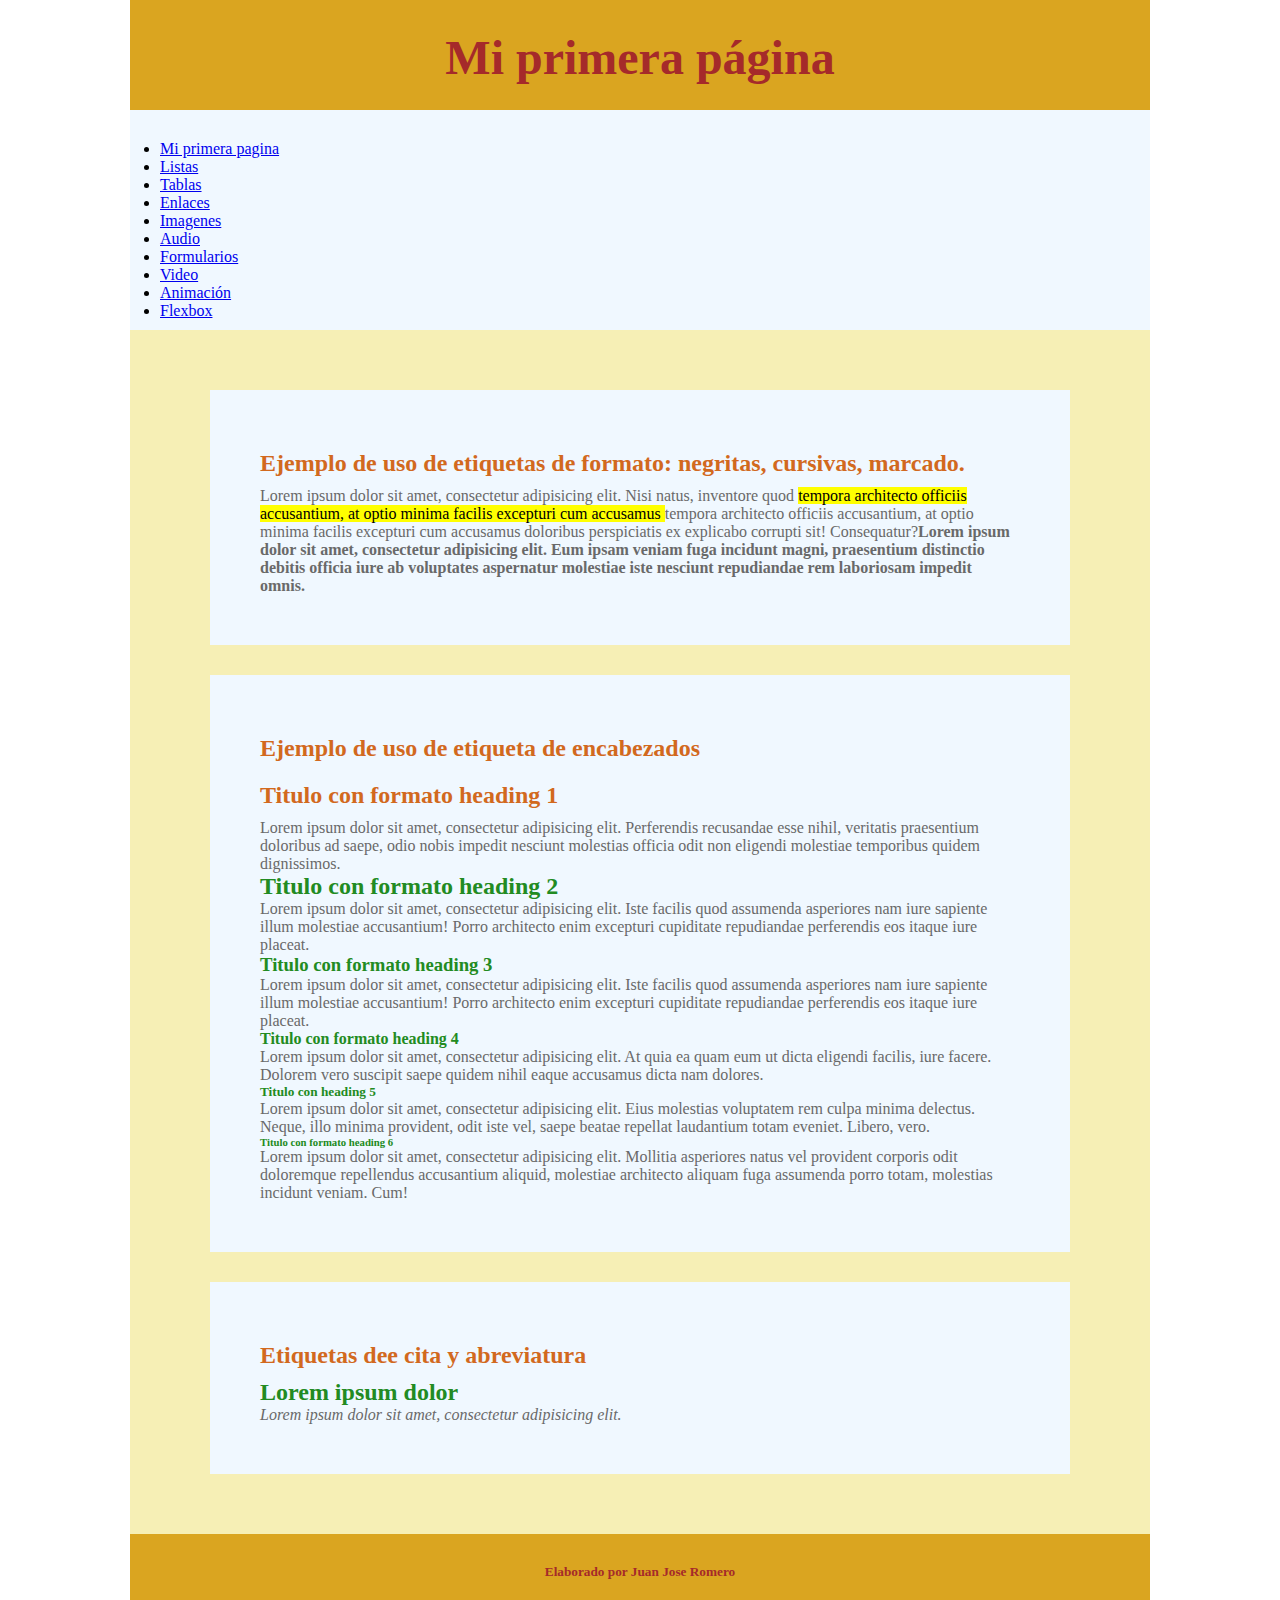
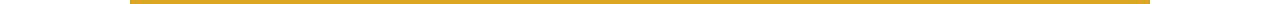
<file: index.html>
<!doctype html>
<html>
<head>
<meta charset="UTF-8">
<title>Mi primera pagina web</title>
	<style type="text/css">
		
		*{
			margin: 0;
			padding: 0;
		}
		header,main,nav,footer{
			margin: 0px auto;
			width: 960px;
			padding: 30px;
		}
		header{
			
			height: 50px;
			background-color: goldenrod;
			
			text-align: center;
		}
		nav{
			height: 160px;
			background-color: aliceblue;
			
		}
		main{
			height: auto;
			background-color: #F6EFB5;
		}
		section{
			
			width: 760px;
			background-color: aliceblue;
			margin: 30px auto;
			color: dimgrey;
			padding: 50px;
		}
		section h1{
			color: chocolate;
			padding: 10px 0px;
		}
		footer{
			height: 10px;
			background-color: goldenrod;
			
		}
		footer h5{
			color: brown;
			text-align: center;
		} 
		h1,h2,h3,h4,h5,h6{
			color: forestgreen;}
		h1{
			font-size: 24px;
			color: brown;
			
		}
	
	</style>
</head>

<body>
	<header>
		<h1 style="font-size: 48px">Mi primera página</h1>
		
	
	</header>
	<nav>
		<ul>
	  <li><a href="html/miprimerapagina.html">Mi primera pagina</a></li>
	  <li><a href="html/listas.html">Listas</a></li>
	  <li><a href="html/tablas.html">Tablas</a></li>
	  <li><a href="html/enlaces.html">Enlaces</a></li>
	  <li><a href="html/imagenes.html">Imagenes</a></li>
	  <li><a href="html/audio.html">Audio</a></li>
	  <li><a href="html/formularios.html">Formularios</a></li>
	  <li><a href="html/video.html">Video</a></li>
	  <li><a href="html/animacion.html">Animación</a></li>
	  <li><a href="html/flexbox.html">Flexbox</a></li>

	
		
  </ul>
	
	</nav>
	<main>
<section>
  <h1>Ejemplo de uso de etiquetas de formato: negritas, cursivas, marcado.</h1>
	<p>Lorem ipsum dolor sit amet, consectetur adipisicing elit. Nisi natus, inventore quod <mark>tempora architecto officiis accusantium, at optio minima facilis excepturi cum accusamus </mark>tempora architecto officiis accusantium, at optio minima facilis excepturi cum accusamus doloribus perspiciatis ex explicabo corrupti sit! Consequatur?<b>Lorem ipsum dolor sit amet, consectetur adipisicing elit. Eum ipsam veniam fuga incidunt magni, praesentium distinctio debitis officia iure ab voluptates aspernatur molestiae iste nesciunt repudiandae rem laboriosam impedit omnis.</b></p>
		</section>
		<section> 
		<h1>Ejemplo de uso de etiqueta de encabezados</h1>
		  <h1>Titulo con formato heading 1</h1><p>Lorem ipsum dolor sit amet, consectetur adipisicing elit. Perferendis recusandae esse nihil, veritatis praesentium doloribus ad saepe, odio nobis impedit nesciunt molestias officia odit non eligendi molestiae temporibus quidem dignissimos.</p>
		<h2>Titulo con formato heading 2</h2>
		<p>Lorem ipsum dolor sit amet, consectetur adipisicing elit. Iste facilis quod assumenda asperiores nam iure sapiente illum molestiae accusantium! Porro architecto enim excepturi cupiditate repudiandae perferendis eos itaque iure placeat.</p>
		<h3>Titulo con formato heading 3</h3>
		<p>Lorem ipsum dolor sit amet, consectetur adipisicing elit. Iste facilis quod assumenda asperiores nam iure sapiente illum molestiae accusantium! Porro architecto enim excepturi cupiditate repudiandae perferendis eos itaque iure placeat.</p>
		<h4> Titulo con formato heading 4</h4>
		<p>Lorem ipsum dolor sit amet, consectetur adipisicing elit. At quia ea quam eum ut dicta eligendi facilis, iure facere. Dolorem vero suscipit saepe quidem nihil eaque accusamus dicta nam dolores.</p>
		<h5>Titulo con heading 5</h5>
			<p>Lorem ipsum dolor sit amet, consectetur adipisicing elit. Eius molestias voluptatem rem culpa minima delectus. Neque, illo minima provident, odit iste vel, saepe beatae repellat laudantium totam eveniet. Libero, vero.</p>
			<h6>Titulo con formato heading 6</h6>
			<p>Lorem ipsum dolor sit amet, consectetur adipisicing elit. Mollitia asperiores natus vel provident corporis odit doloremque repellendus accusantium aliquid, molestiae architecto aliquam fuga assumenda porro totam, molestias incidunt veniam. Cum!</p>
		</section>
		<section> 
		<h1>Etiquetas dee cita y abreviatura</h1>
		<h2>Lorem ipsum dolor</h2>
		<p><i>Lorem ipsum dolor sit amet, consectetur adipisicing elit.</i></p></section>
	</main>
	<footer> <h5>Elaborado por Juan Jose Romero</h5></footer>
</body>
</html>
</file>
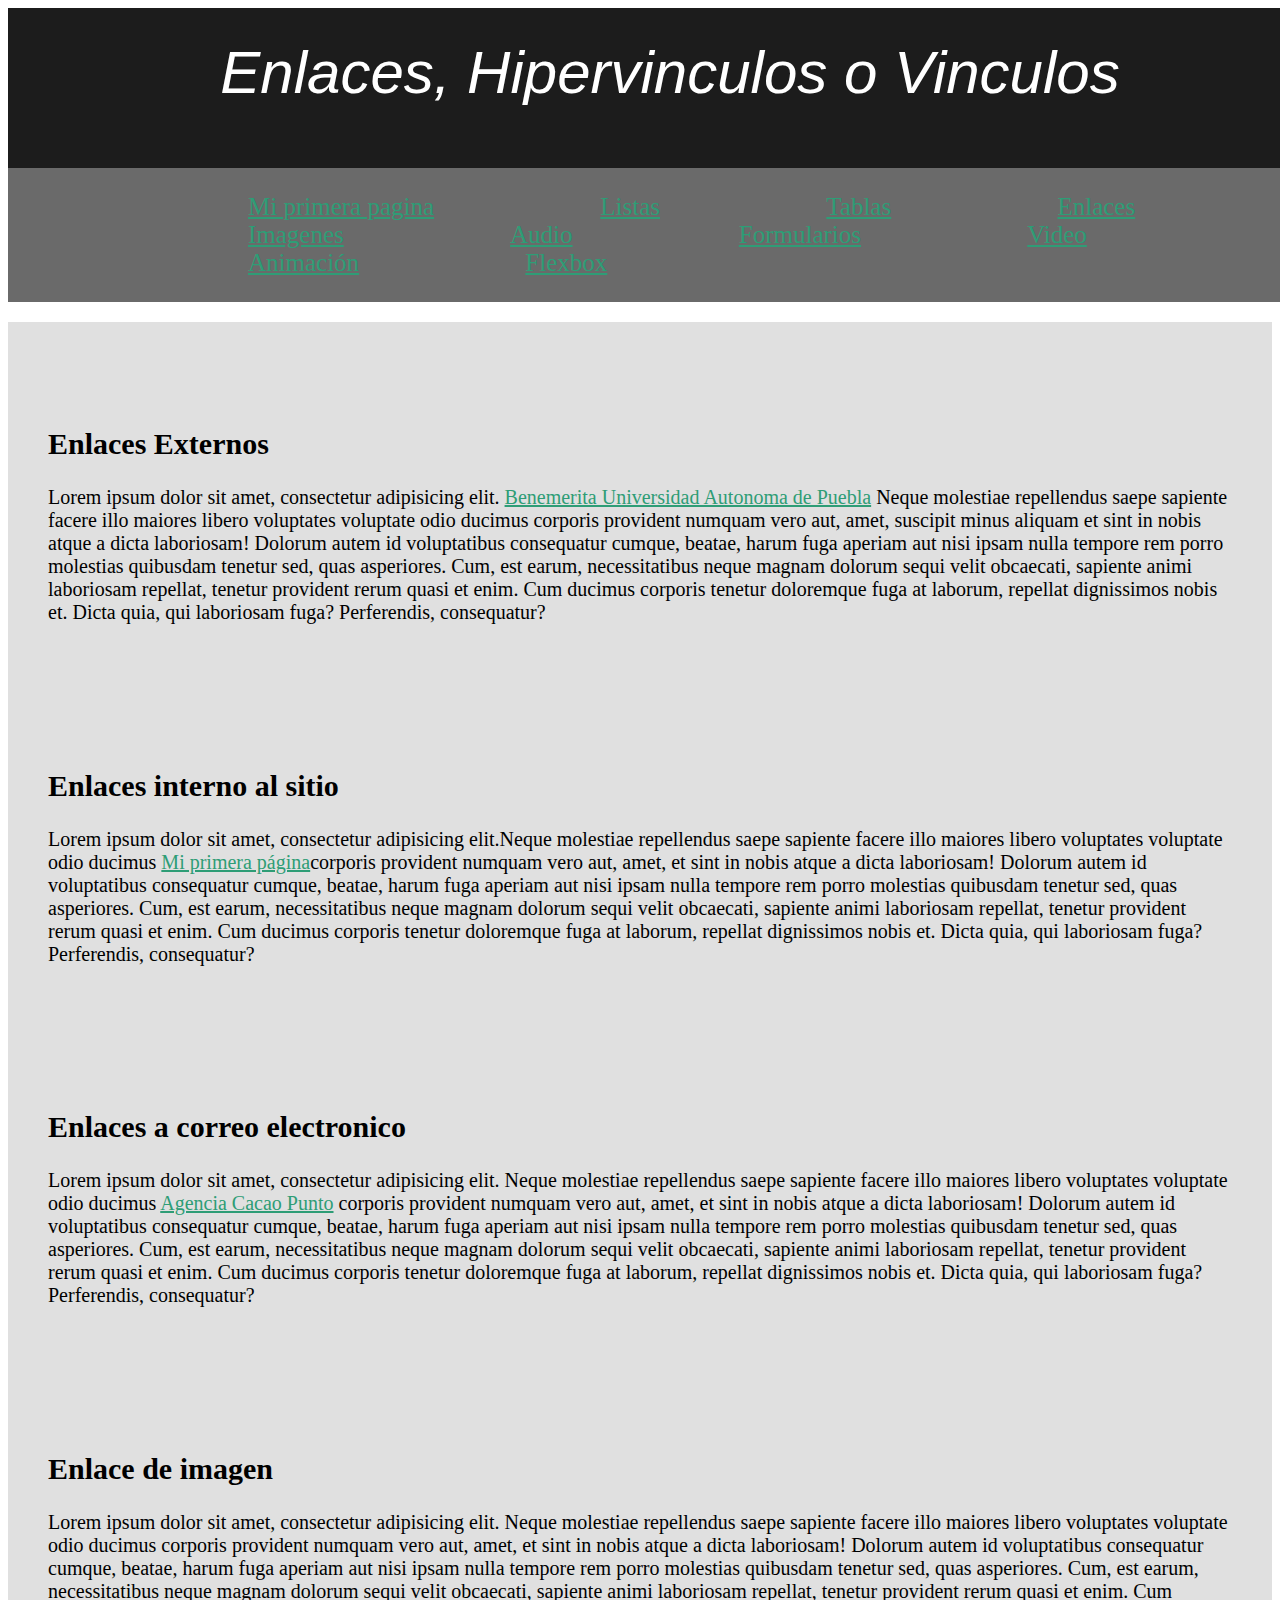
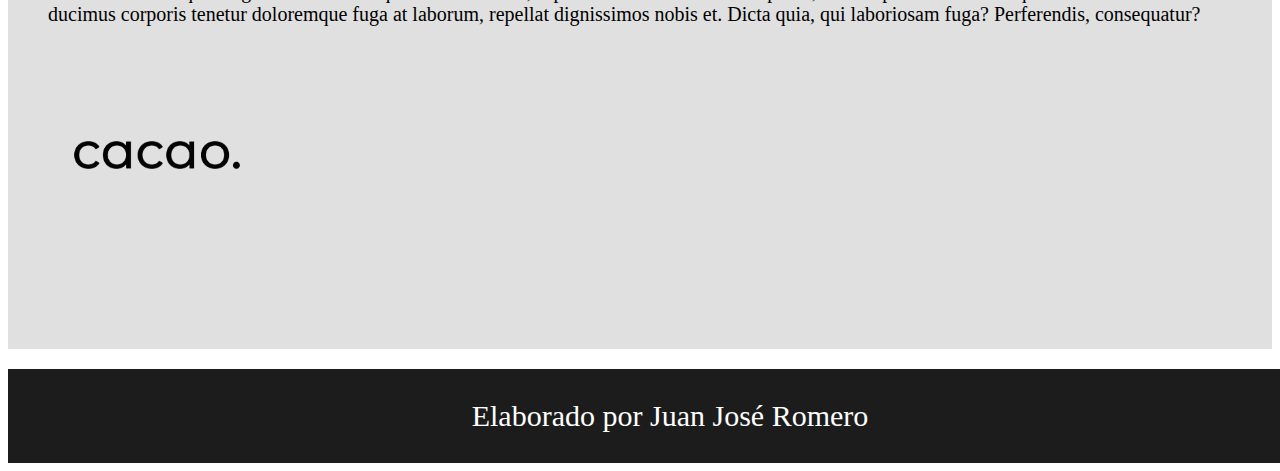
<file: html/enlaces.html>
<!doctype html>
<html>
<head>
<meta charset="UTF-8">
<title>Documento sin título</title>
<link href="../css/style_one.css" rel="stylesheet" type="text/css">
</head>

<body>
<header id="cabecera">Enlaces, Hipervinculos o Vinculos</header>
<nav >
   <ul>
	  <li><a href="html/miprimerapagina.html">Mi primera pagina</a></li>
	  <li><a href="html/listas.html">Listas</a></li>
	  <li><a href="html/tablas.html">Tablas</a></li>
	  <li><a href="html/enlaces.html">Enlaces</a></li>
	  <li><a href="html/imagenes.html">Imagenes</a></li>
	  <li><a href="html/audio.html">Audio</a></li>
	  <li><a href="html/formularios.html">Formularios</a></li>
	  <li><a href="html/video.html">Video</a></li>
	  <li><a href="html/animacion.html">Animación</a></li>
	  <li><a href="html/flexbox.html">Flexbox</a></li>

	
		
  </ul>
</nav>
<main id="main">
  <section>
	  	<h2> Enlaces Externos</h2>
	  <p>Lorem ipsum dolor sit amet, consectetur adipisicing elit. <a href="http://www.buap.mx" target="_blank">Benemerita Universidad Autonoma de Puebla</a> Neque molestiae repellendus saepe sapiente facere illo maiores libero voluptates voluptate odio ducimus corporis provident numquam vero aut, amet, suscipit minus aliquam et sint in nobis atque a dicta laboriosam! Dolorum autem id voluptatibus consequatur cumque, beatae, harum fuga aperiam aut nisi ipsam nulla tempore rem porro molestias quibusdam tenetur sed, quas asperiores. Cum, est earum, necessitatibus neque magnam dolorum sequi velit obcaecati, sapiente animi laboriosam repellat, tenetur provident rerum quasi et enim. Cum ducimus corporis tenetur doloremque fuga at laborum, repellat dignissimos nobis et. Dicta quia, qui laboriosam fuga? Perferendis, consequatur?</p></section>
  <section>
    <h2> Enlaces interno al sitio</h2>
    <p>Lorem ipsum dolor sit amet, consectetur adipisicing elit.Neque molestiae repellendus saepe sapiente facere illo maiores libero voluptates voluptate odio ducimus <a href="mi_primera_pagina.html" target="_blank"> Mi primera página</a>corporis provident numquam vero aut, amet,  et sint in nobis atque a dicta laboriosam! Dolorum autem id voluptatibus consequatur cumque, beatae, harum fuga aperiam aut nisi ipsam nulla tempore rem porro molestias quibusdam tenetur sed, quas asperiores. Cum, est earum, necessitatibus neque magnam dolorum sequi velit obcaecati, sapiente animi laboriosam repellat, tenetur provident rerum quasi et enim. Cum ducimus corporis tenetur doloremque fuga at laborum, repellat dignissimos nobis et. Dicta quia, qui laboriosam fuga? Perferendis, consequatur?</p>
  </section>
  <section>
    <h2> Enlaces a correo electronico</h2>
    <p>Lorem ipsum dolor sit amet, consectetur adipisicing elit. Neque molestiae repellendus saepe sapiente facere illo maiores libero voluptates voluptate odio ducimus <a href="mailto:cacaopuntomx@gmail.com" title="cacaopuntomx@gmail.com">Agencia Cacao Punto</a> corporis provident numquam vero aut, amet,  et sint in nobis atque a dicta laboriosam! Dolorum autem id voluptatibus consequatur cumque, beatae, harum fuga aperiam aut nisi ipsam nulla tempore rem porro molestias quibusdam tenetur sed, quas asperiores. Cum, est earum, necessitatibus neque magnam dolorum sequi velit obcaecati, sapiente animi laboriosam repellat, tenetur provident rerum quasi et enim. Cum ducimus corporis tenetur doloremque fuga at laborum, repellat dignissimos nobis et. Dicta quia, qui laboriosam fuga? Perferendis, consequatur?</p>
  </section>
  <section>
    <h2> Enlace de imagen</h2>
    <p>Lorem ipsum dolor sit amet, consectetur adipisicing elit. <a></a>Neque molestiae repellendus saepe sapiente facere illo maiores libero voluptates voluptate odio ducimus <a href="../Nuevositio/html/mi_primera_pagina.html"></a>corporis provident numquam vero aut, amet,  et sint in nobis atque a dicta laboriosam! Dolorum autem id voluptatibus consequatur cumque, beatae, harum fuga aperiam aut nisi ipsam nulla tempore rem porro molestias quibusdam tenetur sed, quas asperiores. Cum, est earum, necessitatibus neque magnam dolorum sequi velit obcaecati, sapiente animi laboriosam repellat, tenetur provident rerum quasi et enim. Cum ducimus corporis tenetur doloremque fuga at laborum, repellat dignissimos nobis et. Dicta quia, qui laboriosam fuga? Perferendis, consequatur?</p>
    <a href="http://www.buap.mx" target="_blank"><img src= "../images/Cacao_Mesa de trabajo 1.png" style="width: 15%; padding: 20px"></a>
  </section>
</main>
<footer id="footer">Elaborado por Juan José Romero</footer>
</body>
</html>
</file>
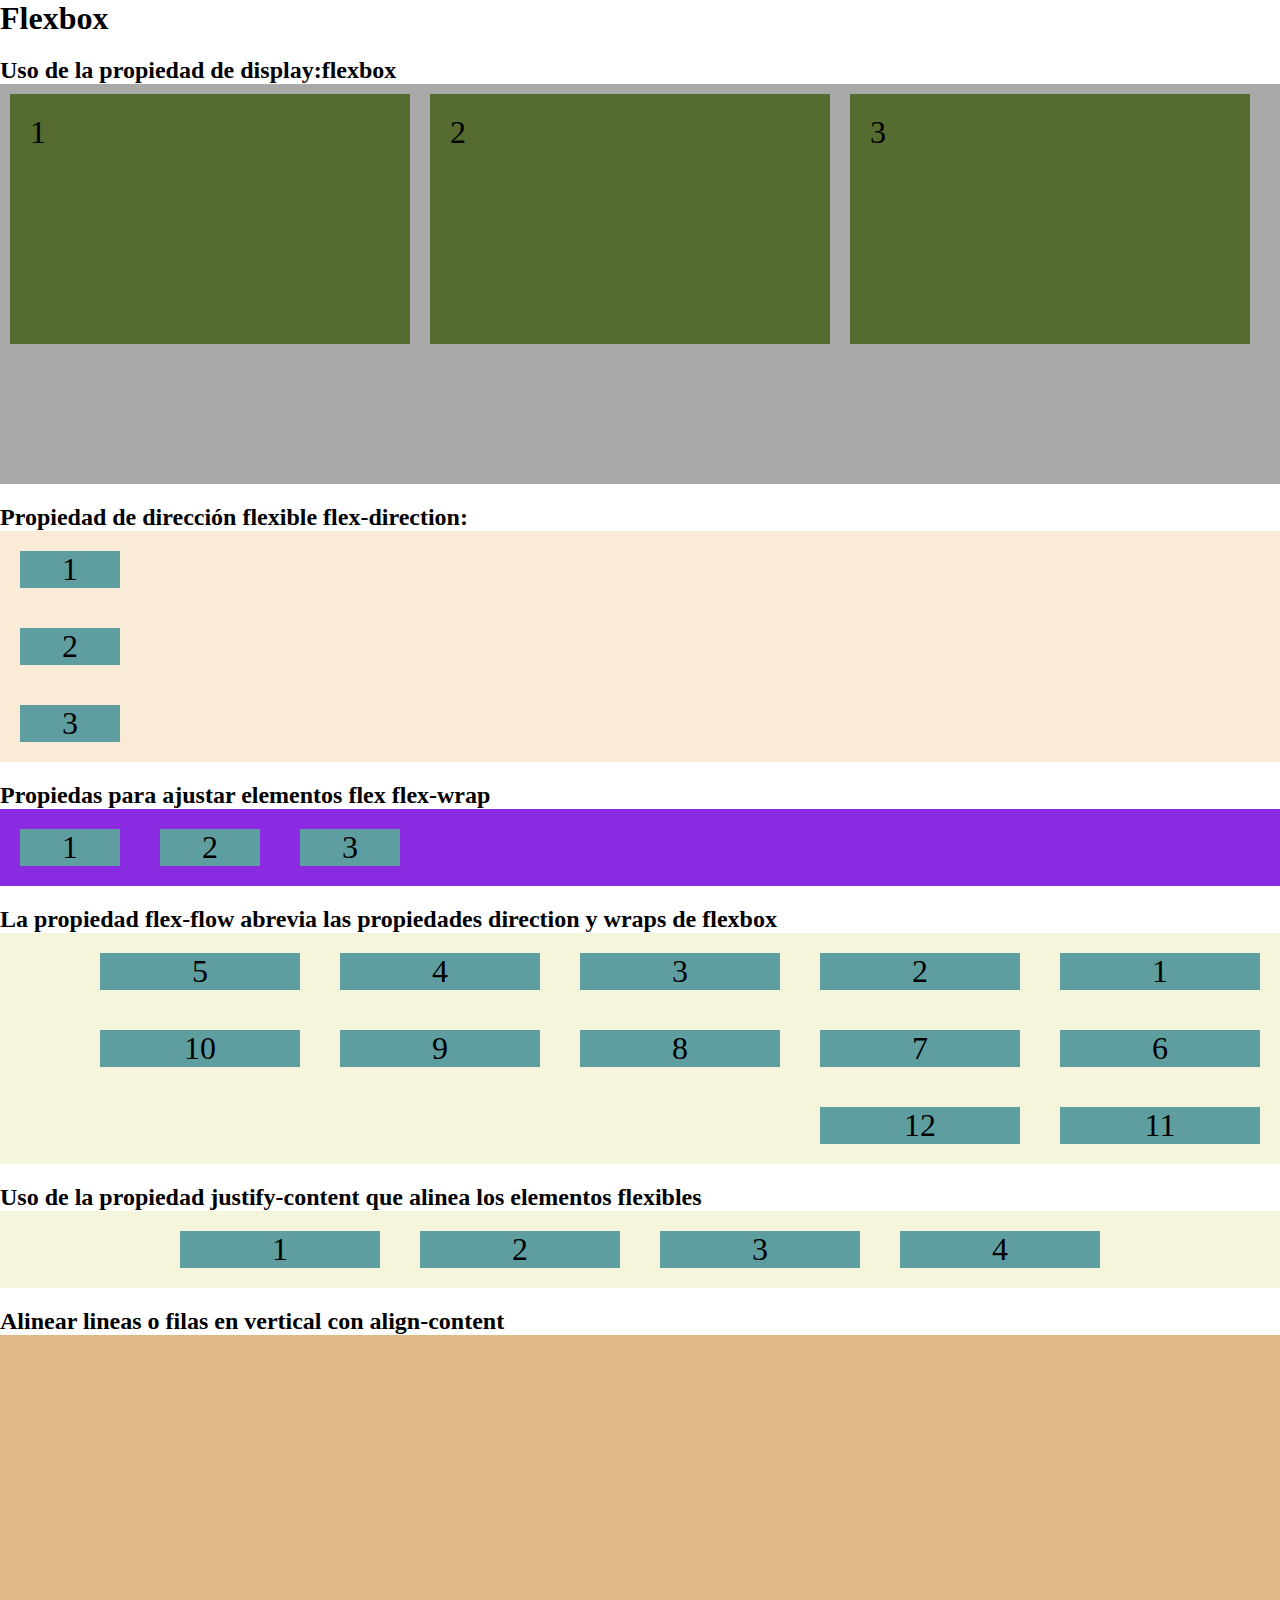
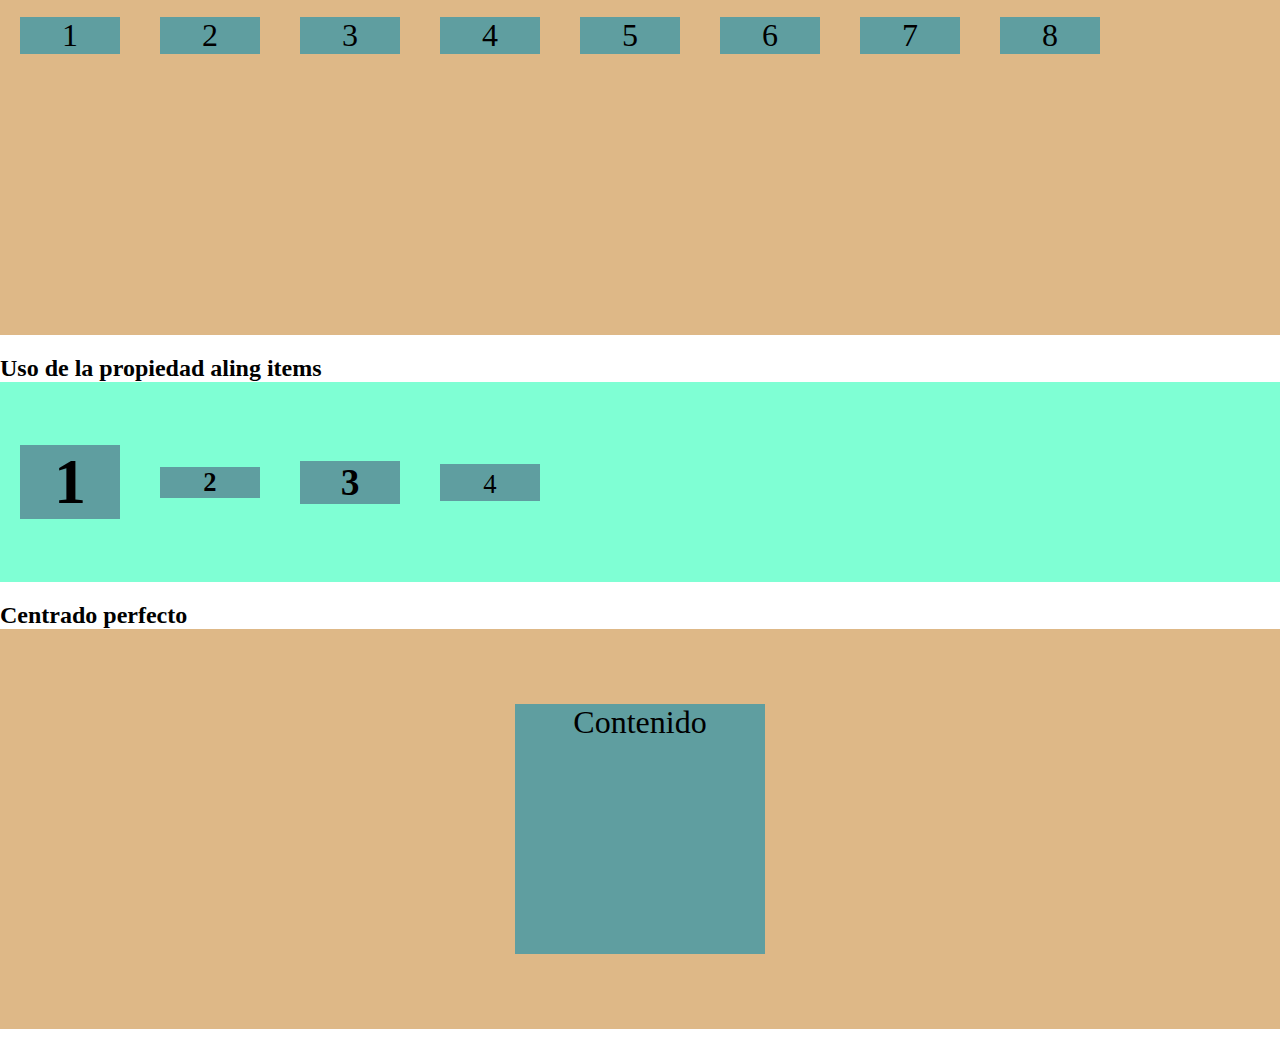
<file: html/flexbox.html>
<!doctype html>
<html>
<head>
<meta charset="UTF-8">
<title>Flexbox</title>
<link href="../css/flexbox.css" rel="stylesheet" type="text/css">
</head>

<body>
	<header>
		<h1>Flexbox</h1>
	</header>
	<nav></nav>
	<main>
		<section>
			<h2>Uso de la propiedad de display:flexbox</h2>
			<div class="flex-container"> 
				<div>1</div>
				<div>2</div>
				<div>3</div>
			</div>
		</section>
		<section>
			<h2>Propiedad de dirección flexible flex-direction:</h2>
			<div class="flex-container2">
				<div>1</div>
				<div>2</div>
				<div>3</div>
			</div>
		</section>
		<section>
			<h2>Propiedas para ajustar elementos flex flex-wrap</h2>
			<div class="flex-container3">
				<div>1</div>
				<div>2</div>
				<div>3</div>
			</div>
		
		</section>
		<section>
			<h2>La propiedad flex-flow abrevia las propiedades direction y wraps de flexbox</h2>
			<div class="flex-container4">
				<div>1</div>
				<div>2</div>
				<div>3</div>
				<div>4</div>
				<div>5</div>
				<div>6</div><div>7</div>
				<div>8</div>
				<div>9</div><div>10</div>
				<div>11</div>
				<div>12</div>
			</div>
		</section>
		<section>
			<h2>Uso de la propiedad justify-content que alinea los elementos flexibles</h2>
			<div class="flex-container5">
				<div>1</div>
				<div>2</div>
				<div>3</div>
				<div>4</div>
			</div>
		</section>
		<section>
			<h2>Alinear lineas o filas en vertical con align-content</h2>
			<div class="flex-container6">
				<div>1</div>
				<div>2</div>
				<div>3</div>
				<div>4</div>
				<div>5</div>
				<div>6</div>
				<div>7</div>
				<div>8</div>
			</div>
		</section>
		<section>
			<h2>Uso de la propiedad aling items</h2>
			<div class="flex-container7">
				<div><h1>1</h1></div>
				<div><h5>2</h5></div>
				<div><h3>3</h3></div>
				<div><small>4</small></div>
			</div>
		</section>
		<section>
			<h2>Centrado perfecto</h2>
			<div class="flex-container8">
			<div>Contenido</div>
				
			
			</div>
		</section>
	</main>
	<footer></footer>
</body>
</html>
</file>
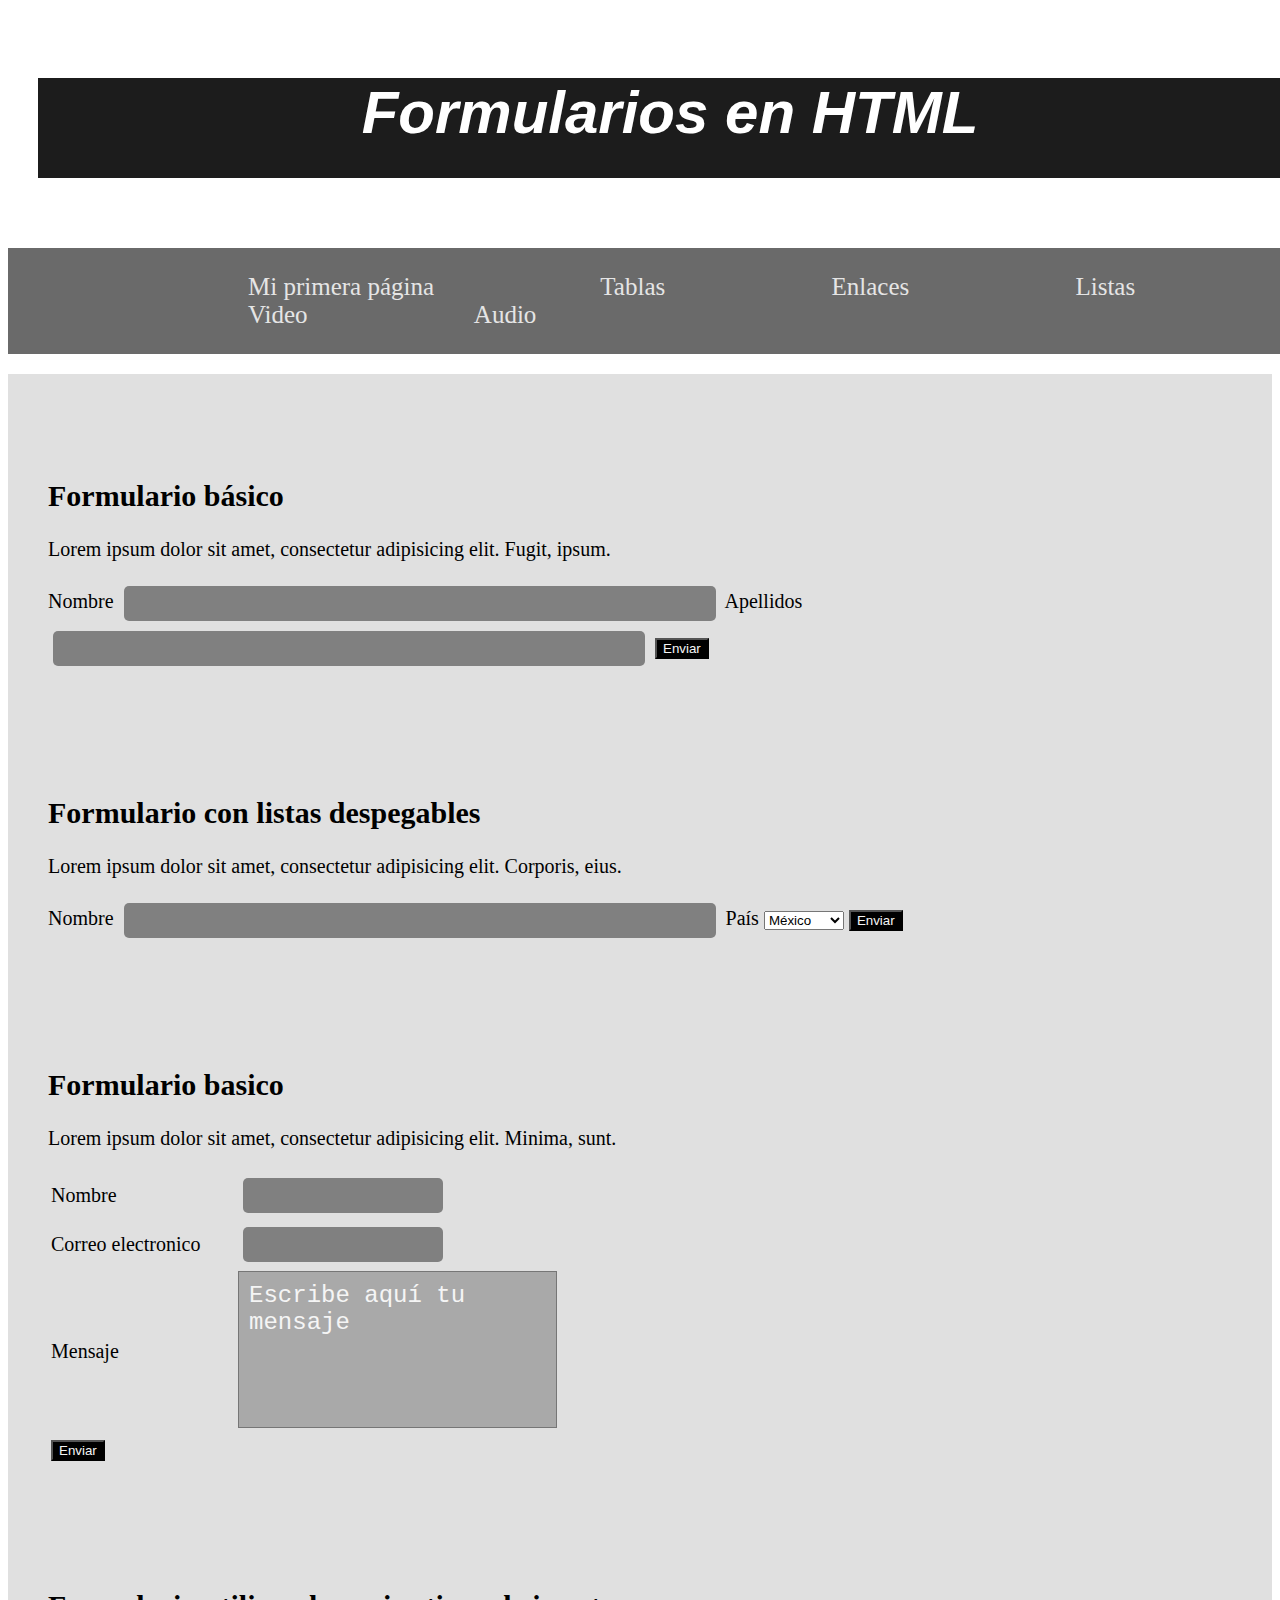
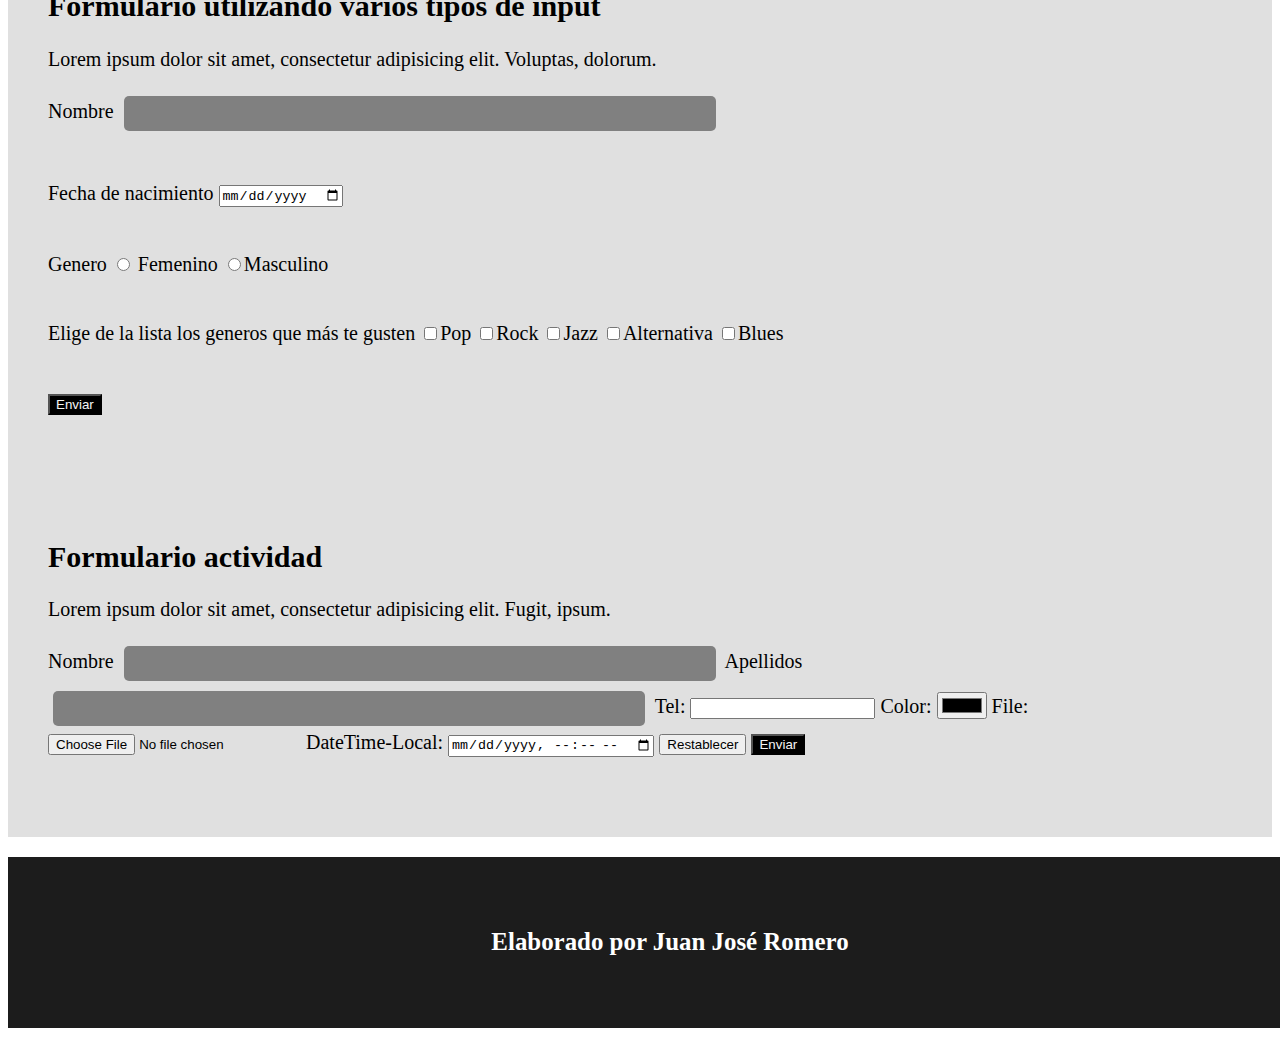
<file: html/formularios.html>
<!doctype html>
<html>
<head>
<meta charset="UTF-8">
<title>Documento sin título</title>
<link href="../css/style_one.css" rel="stylesheet" type="text/css">
</head>

<body>
	<header>
		<h1 id="cabecera">Formularios en HTML</h1>
	</header>
	<nav>
		<ul>
			<li>Mi primera página</li>
			<li>Tablas</li>
			<li>Enlaces</li>
			<li>Listas</li>
			<li>Video</li>
			<li>Audio</li>
		</ul>
	</nav>
	<main id="main">
		<section>
			<h2>Formulario básico</h2>
			<p>Lorem ipsum dolor sit amet, consectetur adipisicing elit. Fugit, ipsum.</p>
			<form action="actionpage.html" method="get" target="_self" autocomplete="off">
			<label>Nombre</label>
			<input type="text">
			<label>Apellidos</label>
			<input type="text">
			<input type="submit" value="Enviar">
			</form>
			
		</section>
		<section>
			<h2>Formulario con listas despegables</h2>
			<p>Lorem ipsum dolor sit amet, consectetur adipisicing elit. Corporis, eius.</p>
			<form action="actionpage.html" method="">
			<label>Nombre</label>
			<input type="text">
			<label for="Pais">País</label>
			<select name="Pais" id="Pais" size="">
				<option value="Mx">México</option>
				<option value="Es">España</option>
				<option value="co">Colombia</option>
				<option value="Ar">Argentina</option>
				</select>
				<input type="submit" value="Enviar">
			</form>
		</section>
		<section>
			<h2>Formulario basico</h2>
			<p>Lorem ipsum dolor sit amet, consectetur adipisicing elit. Minima, sunt.</p>
			<form action="actionpage.html" method="get">
			<table width="50%" border="0">
  <tbody>
    <tr>
      <td><label for="">Nombre</label></td>
      <td><input type="text" id="nombre" name="nombre"></td>
    </tr>
    <tr>
      <td><label for="correo">Correo electronico</label></td>
      <td><input type="email" id="correo" name="correo"></td>
    </tr>
    <tr>
      <td><label for="mensaje">Mensaje</label></td>
      <td><textarea name="mensaje" id="" cols="20" rows="5">Escribe aquí tu mensaje</textarea></td>
    </tr>
    <tr>
      <td><input type="submit" value="Enviar"></td>
      <td>&nbsp;</td>
    </tr>
  </tbody>
</table>
				</form>
		</section>
		<section>
			<h2>Formulario utilizando varios tipos de input</h2>
			<p>Lorem ipsum dolor sit amet, consectetur adipisicing elit. Voluptas, dolorum.</p>
			<form action="actionpage.html" method="get">
			<label for="name">Nombre</label>
			<input type="text" id="nombre"><br>
			<br>
			<br>
			<label for="nacimiento">Fecha de nacimiento</label>
			<input type="date" id="nacimiento" name="nacimiento"><br>
			<br>
			<br>
			<label for="genero">Genero</label>
			<input type="radio" id="genero" name="genero">
				<label>Femenino</label>
			<input type="radio" id="genero" name="genero"><label>Masculino</label><br>
			<br>
			<br>
			<label for="musica">Elige de la lista los generos que más te gusten</label>
			<input type="checkbox" id="musica" name="musica"><label>Pop</label>
			<input type="checkbox" id="musica" name="musica" value="Rock"><label>Rock</label>
			<input type="checkbox" id="musica" name="musica"><label>Jazz</label>
			<input type="checkbox" id="musica" name="musica"><label>Alternativa</label>
			<input type="checkbox" id="musica" name="musica"><label>Blues</label>
			<br>
			<br>
			<br>
			<input type="submit" value="Enviar">
			
			
			
			
			</form>
		</section>
		<section>
			<h2>Formulario actividad</h2>
			<p>Lorem ipsum dolor sit amet, consectetur adipisicing elit. Fugit, ipsum.</p>
			<form action="actionpage.html" method="get" target="_self" autocomplete="off">
			<label>Nombre</label>
			<input type="text">
			<label>Apellidos</label>
			<input type="text">
			<label for="tel">Tel:</label>
            <input type="tel" name="tel" id="tel">
            <label for="color">Color:</label>
            <input type="color" name="color" id="color">
            <label for="fileField">File:</label>
            <input type="file" name="fileField" id="fileField">
            <label for="datetime-local">DateTime-Local:</label>
            <input type="datetime-local" name="datetime-local" id="datetime-local">
            <input type="reset" name="reset" id="reset" value="Restablecer">
<input type="submit" value="Enviar">
			</form>
			
		</section>
	</main>
	<footer id="footer">
		<h5>Elaborado por Juan José Romero</h5>
	</footer>
</body>
</html>
</file>
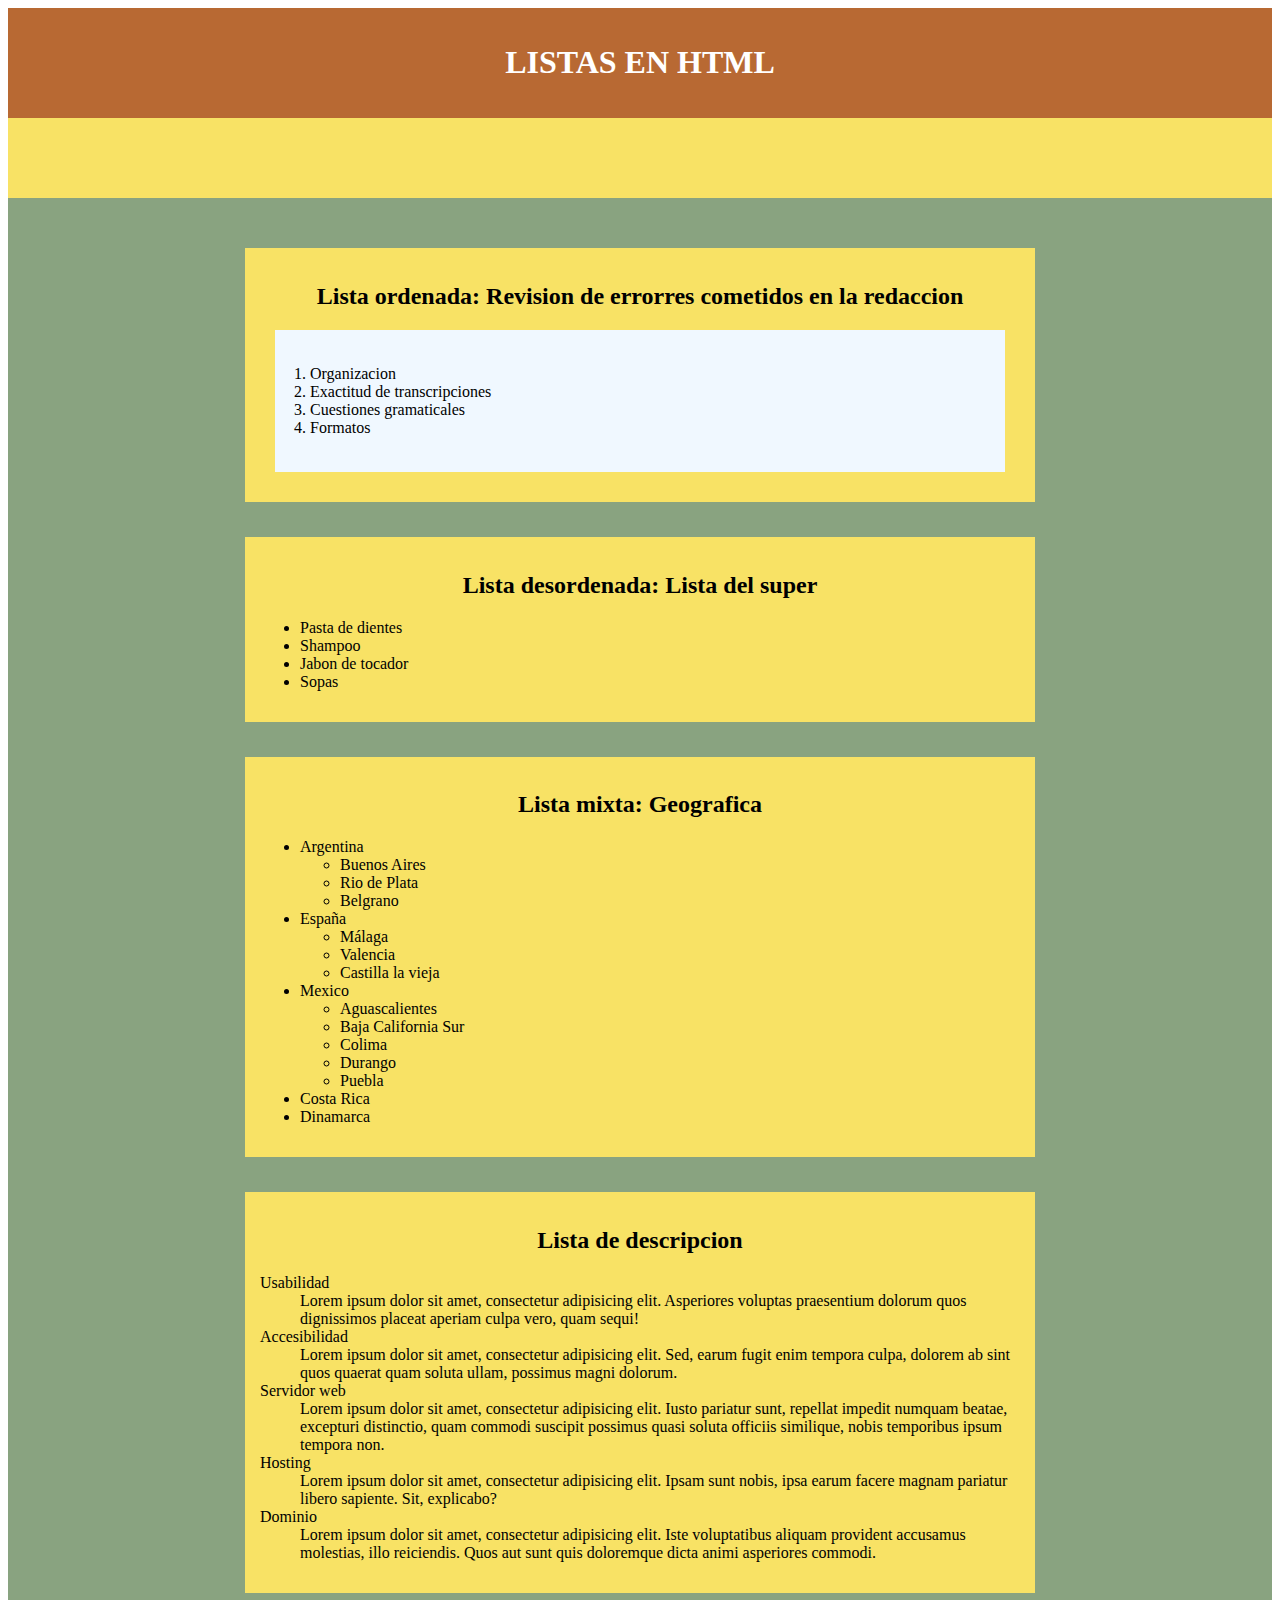
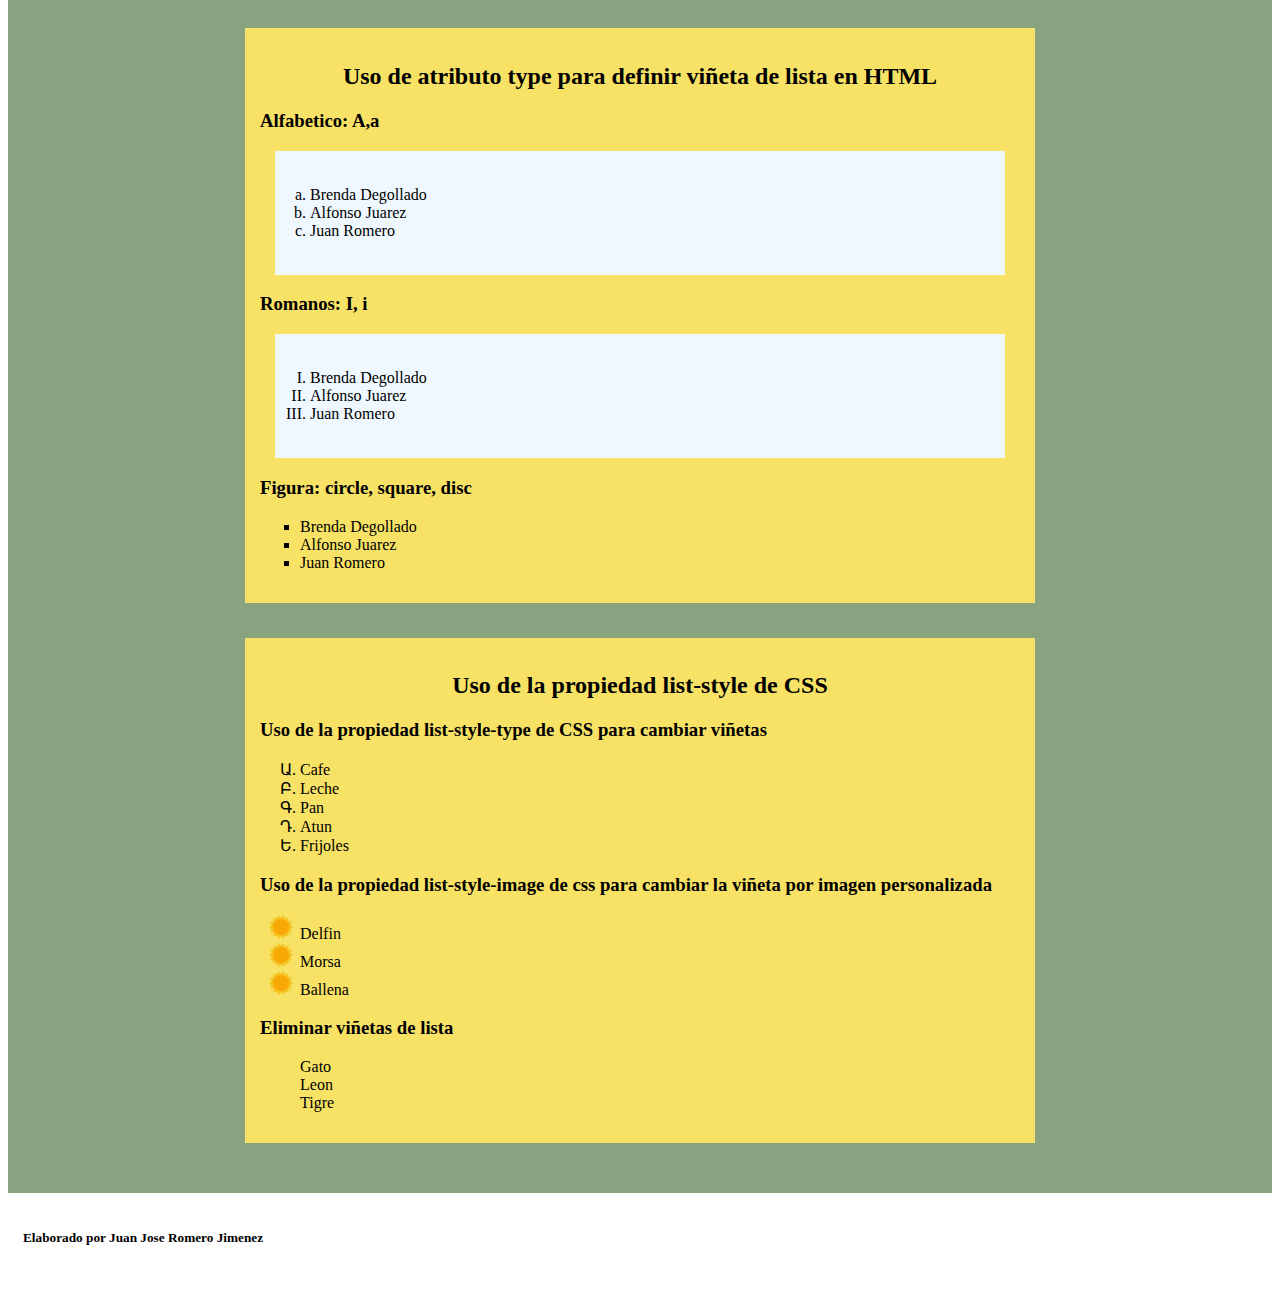
<file: html/listas.html>
<!doctype html>
<html>
<head>
	<meta charset="UTF-8">
	<title>Listas</title>
	<style type="text/css">
		header,main,nav,footer{
			margin: 0px auto;
			padding: 15px;
			}
		header{
			background-color: #B86933;
			color: #FFFFFF;
			height: 50px 15px;
			text-align: center;
			}
		nav{
			height: 50px;
			background-color: #f8e265
				;
		}
		main{
			background-color: #89a380;
			margin: auto;
			padding: auto;
			
		}
		section{
			width: 760px;
			background-color: #f8e265;
			margin: 35px auto;
			padding: inherit;
			
		}
		h2{
			text-align: center;
			
		}
		ul{
			
		}
		ol{
			background-color: aliceblue;
			margin: 15px 15px;
			padding: 35px;
			
		}
	</style>
</head>

<body>
	<header>
		<h1>LISTAS EN HTML</h1></header>
	<nav></nav>
	<main>
		<section>
			<h2>Lista ordenada: Revision de errorres cometidos en la redaccion</h2>
			<ol>
				<li>Organizacion</li>
				<li>Exactitud de transcripciones</li>
				<li>Cuestiones gramaticales</li>
				<li>Formatos</li>
				
			</ol>
		</section>
		<section>
			<h2>Lista desordenada: Lista del super</h2>
			<ul>
			<li>Pasta de dientes</li>
			<li>Shampoo</li>
			<li>Jabon de tocador</li>
			<li>Sopas</li>
			</ul>
		</section>
		<section>
			<h2>Lista mixta: Geografica</h2>
			<ul>
				<li>Argentina</li>
					<ul>
					<li>Buenos Aires</li>
					<li>Rio de Plata</li>
					<li>Belgrano</li>
					</ul>
				<li>España</li>
					<ul>
					<li>Málaga</li>
					<li>Valencia</li>
					<li>Castilla la vieja</li>
					</ul>
				<li>Mexico
					<ul>
					<li>Aguascalientes</li>
					<li>Baja California Sur</li>
					<li>Colima</li>
					<li>Durango</li>
					<li>Puebla</li>
					</ul>
				</li>
				<li>Costa Rica</li>
				<li>Dinamarca</li>
			</ul>
		</section>
		<section>
			<h2>Lista de descripcion</h2>
			<dl>
				<dt>Usabilidad</dt>
				<dd>Lorem ipsum dolor sit amet, consectetur adipisicing elit. Asperiores voluptas praesentium dolorum quos dignissimos placeat aperiam culpa vero, quam sequi!</dd>
				<dt>Accesibilidad</dt>
				<dd>Lorem ipsum dolor sit amet, consectetur adipisicing elit. Sed, earum fugit enim tempora culpa, dolorem ab sint quos quaerat quam soluta ullam, possimus magni dolorum.</dd>
				<dt>Servidor web</dt>
				<dd>Lorem ipsum dolor sit amet, consectetur adipisicing elit. Iusto pariatur sunt, repellat impedit numquam beatae, excepturi distinctio, quam commodi suscipit possimus quasi soluta officiis similique, nobis temporibus ipsum tempora non.</dd>
				<dt>Hosting</dt>
				<dd>Lorem ipsum dolor sit amet, consectetur adipisicing elit. Ipsam sunt nobis, ipsa earum facere magnam pariatur libero sapiente. Sit, explicabo?</dd>
				<dt>Dominio</dt>
				<dd>Lorem ipsum dolor sit amet, consectetur adipisicing elit. Iste voluptatibus aliquam provident accusamus molestias, illo reiciendis. Quos aut sunt quis doloremque dicta animi asperiores commodi.</dd>
		
			</dl>
		</section>
		<section>
		<h2>Uso de atributo <b>type</b> para definir viñeta de lista en HTML</h2>
		<h3>Alfabetico: A,a</h3>
		<ol type="a">
			<li>Brenda Degollado</li>
			<li>Alfonso Juarez</li>
			<li>Juan Romero</li>
		</ol>
		<h3>Romanos: I, i</h3>
		<ol type="I">
			<li>Brenda Degollado</li>
			<li>Alfonso Juarez</li>
			<li>Juan Romero</li>
		</ol>
		<h3>Figura: circle, square, disc</h3>
		<ul type="square">
			<li>Brenda Degollado</li>
			<li>Alfonso Juarez</li>
			<li>Juan Romero</li>
		</ul>
		</section>
		<section>
			<h2> Uso de la propiedad list-style de CSS</h2>
			<h3>Uso de la propiedad <strong>list-style-type</strong> de CSS para cambiar viñetas</h3>
			<ul style="list-style-type:armenian">
			<li>Cafe</li>
			<li>Leche</li>
			<li>Pan</li>
			<li>Atun</li>
			<li>Frijoles</li></ul>
			<h3>Uso de la propiedad list-style-image de css para cambiar la viñeta por imagen personalizada</h3>
			<ul style="list-style-image: url('../images/dom.png');">
				<li>Delfin</li>
				<li>Morsa</li>
				<li>Ballena</li>
			</ul>
			<h3>Eliminar viñetas de lista</h3>
			<ul style="list-style-type: none">
				<li>Gato</li>
				<li>Leon</li>
				<li>Tigre</li>
			</ul>
		</section>
	</main>
	<footer>
		<h5>Elaborado por Juan Jose Romero Jimenez</h5>
	</footer>
	
</body>
</html>
</file>
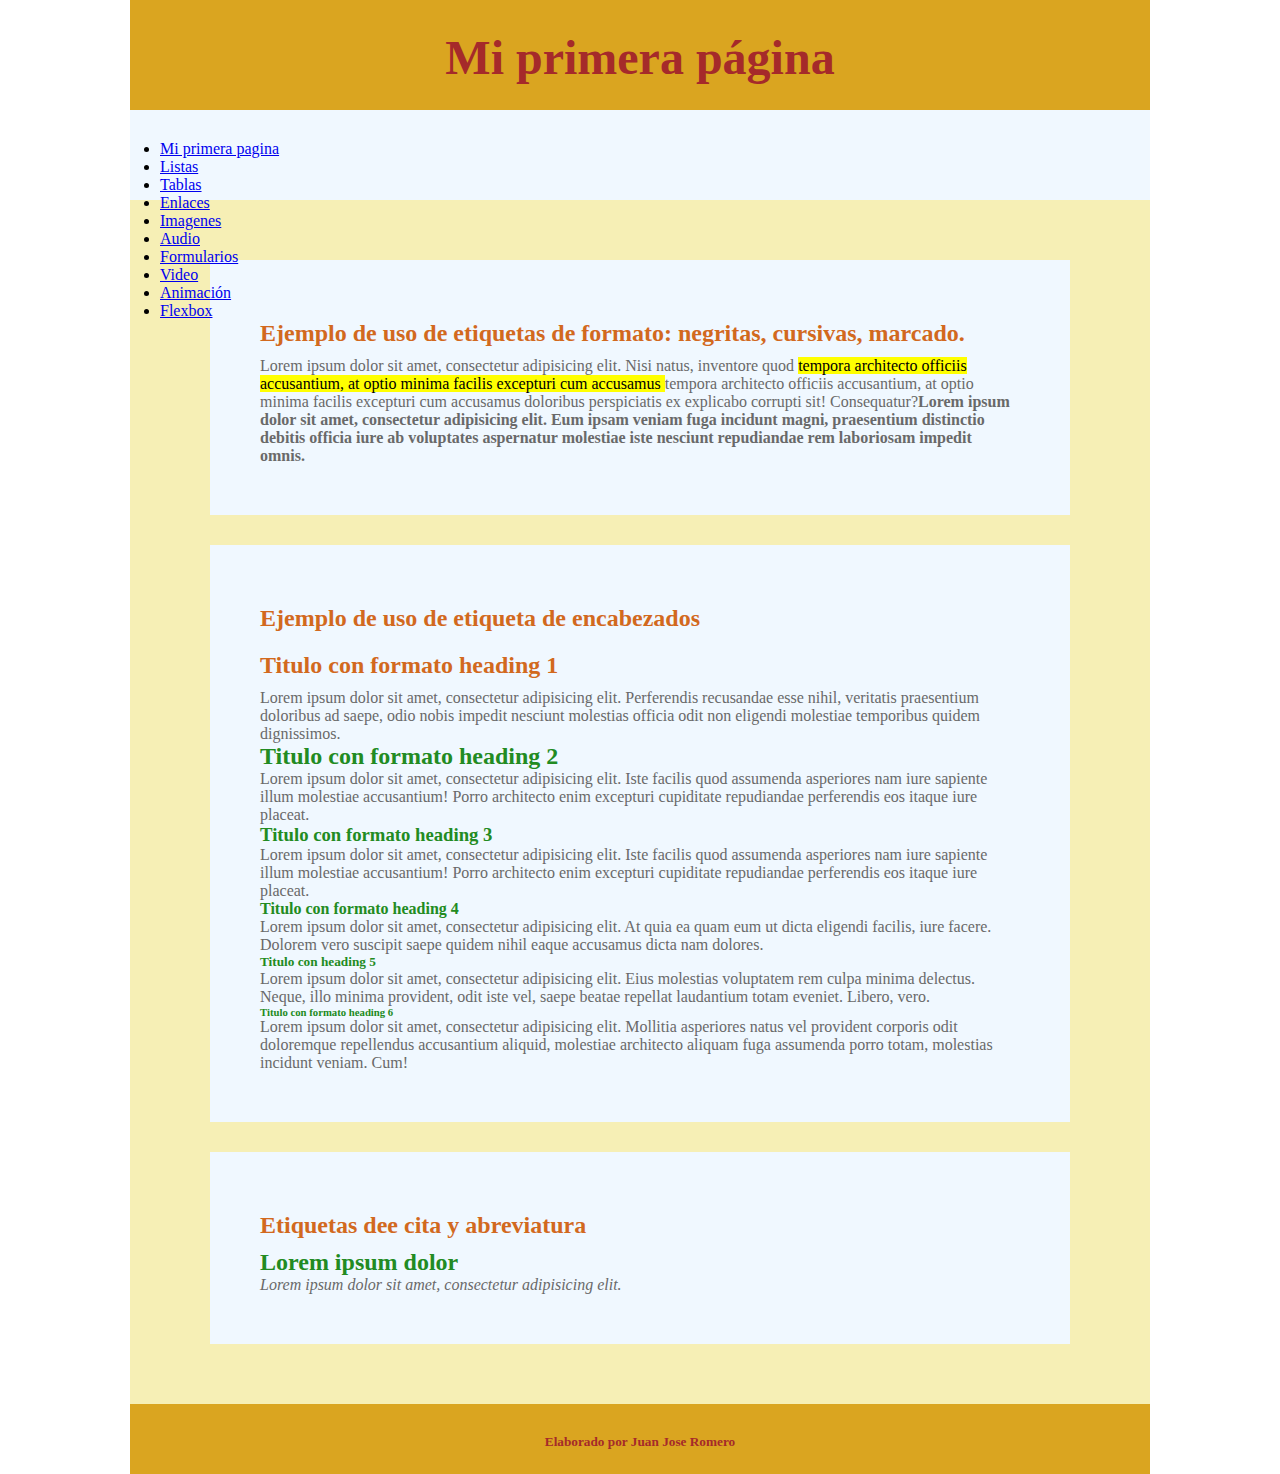
<file: html/miprimerapagina.html>
<!doctype html>
<html>
<head>
<meta charset="UTF-8">
<title>Mi primera pagina web</title>
	<style type="text/css">
		
		*{
			margin: 0;
			padding: 0;
		}
		header,main,nav,footer{
			margin: 0px auto;
			width: 960px;
			padding: 30px;
		}
		header{
			
			height: 50px;
			background-color: goldenrod;
			
			text-align: center;
		}
		nav{
			height: 30px;
			background-color: aliceblue;
			
		}
		main{
			height: auto;
			background-color: #F6EFB5;
		}
		section{
			
			width: 760px;
			background-color: aliceblue;
			margin: 30px auto;
			color: dimgrey;
			padding: 50px;
		}
		section h1{
			color: chocolate;
			padding: 10px 0px;
		}
		footer{
			height: 10px;
			background-color: goldenrod;
			
		}
		footer h5{
			color: brown;
			text-align: center;
		} 
		h1,h2,h3,h4,h5,h6{
			color: forestgreen;}
		h1{
			font-size: 24px;
			color: brown;
			
		}
	
	</style>
</head>

<body>
	<header>
		<h1 style="font-size: 48px">Mi primera página</h1>
		
	
	</header>
	<nav>
		<ul>
	  <li><a href="html/miprimerapagina.html">Mi primera pagina</a></li>
	  <li><a href="html/listas.html">Listas</a></li>
	  <li><a href="html/tablas.html">Tablas</a></li>
	  <li><a href="html/enlaces.html">Enlaces</a></li>
	  <li><a href="html/imagenes.html">Imagenes</a></li>
	  <li><a href="html/audio.html">Audio</a></li>
	  <li><a href="html/formularios.html">Formularios</a></li>
	  <li><a href="html/video.html">Video</a></li>
	  <li><a href="html/animacion.html">Animación</a></li>
	  <li><a href="html/flexbox.html">Flexbox</a></li>
		 </ul>
	
	</nav>
	<main>
<section>
  <h1>Ejemplo de uso de etiquetas de formato: negritas, cursivas, marcado.</h1>
	<p>Lorem ipsum dolor sit amet, consectetur adipisicing elit. Nisi natus, inventore quod <mark>tempora architecto officiis accusantium, at optio minima facilis excepturi cum accusamus </mark>tempora architecto officiis accusantium, at optio minima facilis excepturi cum accusamus doloribus perspiciatis ex explicabo corrupti sit! Consequatur?<b>Lorem ipsum dolor sit amet, consectetur adipisicing elit. Eum ipsam veniam fuga incidunt magni, praesentium distinctio debitis officia iure ab voluptates aspernatur molestiae iste nesciunt repudiandae rem laboriosam impedit omnis.</b></p>
		</section>
		<section> 
		<h1>Ejemplo de uso de etiqueta de encabezados</h1>
		  <h1>Titulo con formato heading 1</h1><p>Lorem ipsum dolor sit amet, consectetur adipisicing elit. Perferendis recusandae esse nihil, veritatis praesentium doloribus ad saepe, odio nobis impedit nesciunt molestias officia odit non eligendi molestiae temporibus quidem dignissimos.</p>
		<h2>Titulo con formato heading 2</h2>
		<p>Lorem ipsum dolor sit amet, consectetur adipisicing elit. Iste facilis quod assumenda asperiores nam iure sapiente illum molestiae accusantium! Porro architecto enim excepturi cupiditate repudiandae perferendis eos itaque iure placeat.</p>
		<h3>Titulo con formato heading 3</h3>
		<p>Lorem ipsum dolor sit amet, consectetur adipisicing elit. Iste facilis quod assumenda asperiores nam iure sapiente illum molestiae accusantium! Porro architecto enim excepturi cupiditate repudiandae perferendis eos itaque iure placeat.</p>
		<h4> Titulo con formato heading 4</h4>
		<p>Lorem ipsum dolor sit amet, consectetur adipisicing elit. At quia ea quam eum ut dicta eligendi facilis, iure facere. Dolorem vero suscipit saepe quidem nihil eaque accusamus dicta nam dolores.</p>
		<h5>Titulo con heading 5</h5>
			<p>Lorem ipsum dolor sit amet, consectetur adipisicing elit. Eius molestias voluptatem rem culpa minima delectus. Neque, illo minima provident, odit iste vel, saepe beatae repellat laudantium totam eveniet. Libero, vero.</p>
			<h6>Titulo con formato heading 6</h6>
			<p>Lorem ipsum dolor sit amet, consectetur adipisicing elit. Mollitia asperiores natus vel provident corporis odit doloremque repellendus accusantium aliquid, molestiae architecto aliquam fuga assumenda porro totam, molestias incidunt veniam. Cum!</p>
		</section>
		<section> 
		<h1>Etiquetas dee cita y abreviatura</h1>
		<h2>Lorem ipsum dolor</h2>
		<p><i>Lorem ipsum dolor sit amet, consectetur adipisicing elit.</i></p></section>
	</main>
	<footer> <h5>Elaborado por Juan Jose Romero</h5></footer>
</body>
</html>
</file>
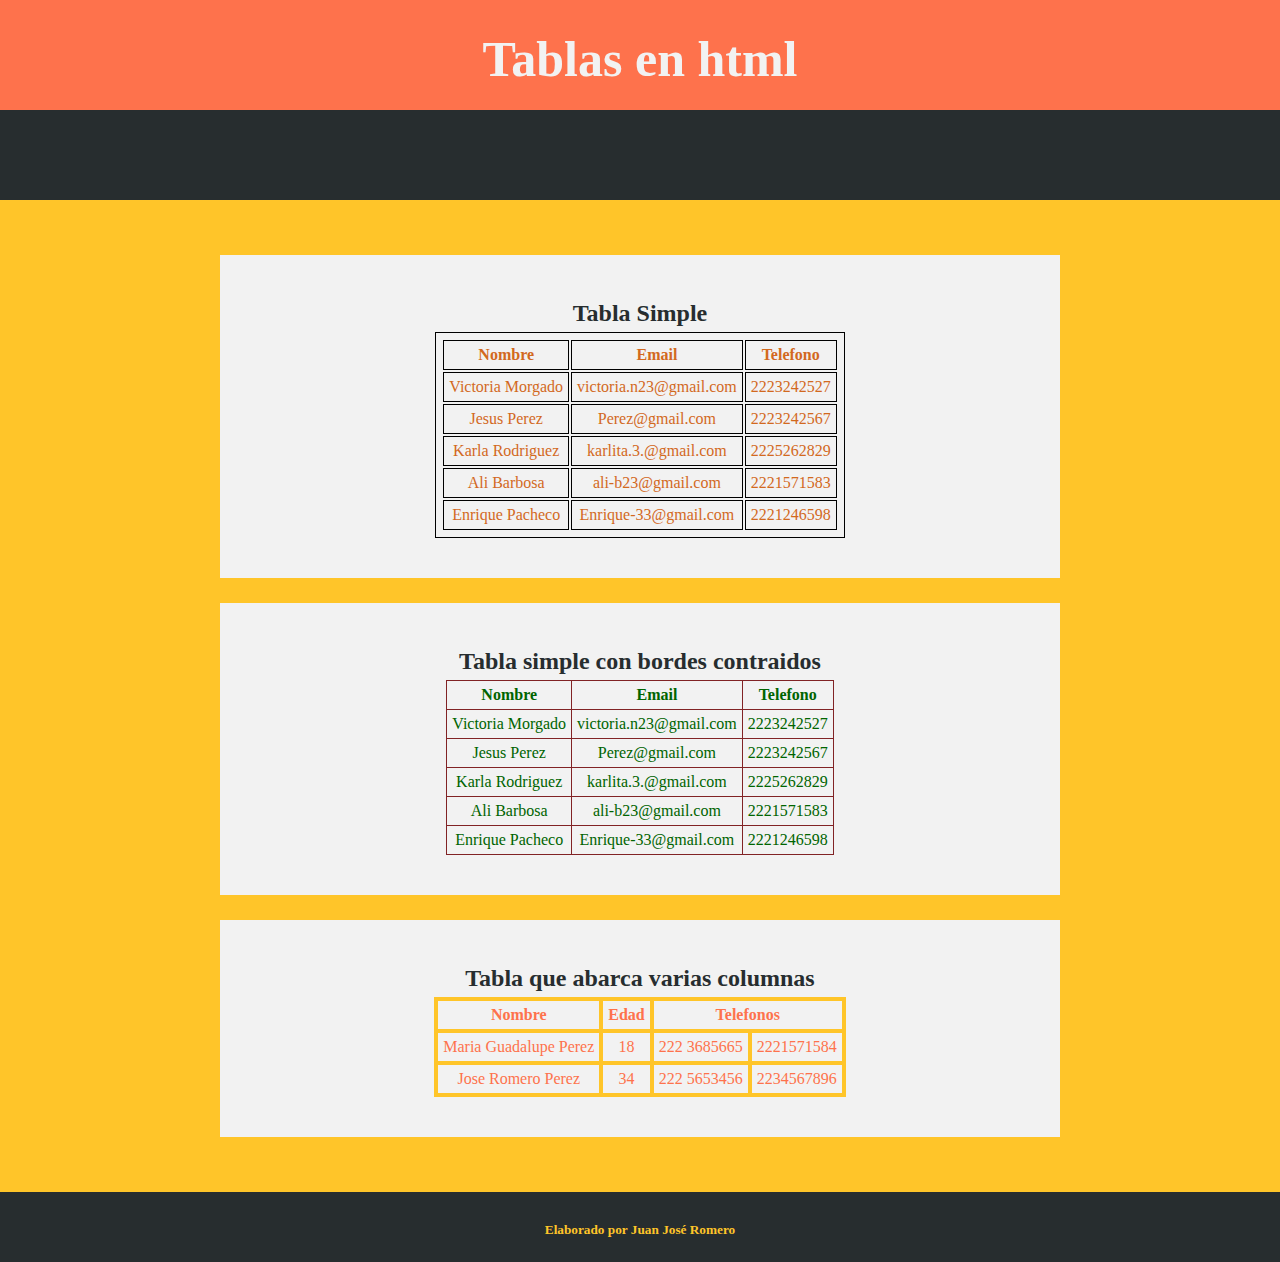
<file: html/tablas.html>
<!doctype html>
<html>
<head>
<meta charset="UTF-8">
<title>Tablas</title>
<style type="text/css">
	/*table,th,td{
		border-collapse: collapse;
	}*/
	*{
			margin: 0;
		padding: 0;
	}
	header,main,nav,footer{
			margin: 0px auto;
			padding: 30px;
		}
	header{
			
			height: 50px;
			background-color:#fe724c;
			text-align: center;
			color:#F2F2F2; 
		}
	nav{
			height: 30px;
			background-color:#272D2F;
			
		}
	main{
			height: auto;
			background-color:#FFC529;
		}
	section{
			
			width: 760px;
			background-color:#F2F2F2;
			margin: 25px auto;
			color: dimgrey;
			padding: 40px;
			text-align: center;
		}
	section h2{
			color: #272D2F;
			padding: 5px 0px;
		}
	table,th,td{
		color: chocolate;
		border: solid 1px #000000;
		text-align: center;
		margin: auto;
		padding: 5px 5px;
	}
	#t01,#t01 th,#t01 td{
		color: darkgreen;
		border: solid 1px #812325;
		border-collapse: collapse;
	}
	#t03,#t03 th,#t03 td{
		color: #fe724c;
		border: solid 4px #FFC529;
		border-collapse: collapse;
	}
	footer{
			height: 10px;
			background-color:#272D2F;
			
		}
		footer h5{
			color:#FFC529;
			text-align: center
		}
	</style>
</head>

<body>
	<header>
		<h1 style="font-size: 50px">Tablas en html</h1>
	</header>
	<nav></nav>
	<main>
	  <section>
			<h2> Tabla Simple</h2>
		<table>
				<thead>
					<tr>
						<th>Nombre</th>
						<th>Email</th>
						<th>Telefono</th>
					</tr>
				</thead>
				<tbody>
				<tr>
					<td>Victoria Morgado</td>
					<td>victoria.n23@gmail.com</td>
					<td>2223242527</td>
				</tr>
				<tr>
					<td>Jesus Perez</td>
					<td>Perez@gmail.com</td>
					<td>2223242567</td>
				</tr>
				<tr>
					<td>Karla Rodriguez</td>
					<td>karlita.3.@gmail.com</td>
					<td>2225262829</td>
				</tr>
				<tr>
					<td>Ali Barbosa</td>
					<td>ali-b23@gmail.com</td>
					<td>2221571583</td>
				</tr>
				<tr>
					<td>Enrique Pacheco</td>
					<td>Enrique-33@gmail.com</td>
					<td>2221246598</td>
				</tr>
				</tbody>
				<tfoot></tfoot>
			</table>
</section>
	  <section>
		<h2>Tabla simple con bordes contraidos</h2>
			<table id="t01">
			  <thead>
			    <tr>
			      <th>Nombre</th>
			      <th>Email</th>
			      <th>Telefono</th>
		        </tr>
		      </thead>
			  <tbody>
			    <tr>
			      <td>Victoria Morgado</td>
			      <td>victoria.n23@gmail.com</td>
			      <td>2223242527</td>
		        </tr>
			    <tr>
			      <td>Jesus Perez</td>
			      <td>Perez@gmail.com</td>
			      <td>2223242567</td>
		        </tr>
			    <tr>
			      <td>Karla Rodriguez</td>
			      <td>karlita.3.@gmail.com</td>
			      <td>2225262829</td>
		        </tr>
			    <tr>
			      <td>Ali Barbosa</td>
			      <td>ali-b23@gmail.com</td>
			      <td>2221571583</td>
		        </tr>
			    <tr>
			      <td>Enrique Pacheco</td>
			      <td>Enrique-33@gmail.com</td>
			      <td>2221246598</td>
		        </tr>
		      </tbody>
			  <tfoot>
		      </tfoot>
	    </table>
		</section>
		<section>
			<h2> Tabla que abarca varias columnas</h2>
			<table id="t03">
				<thead>
					<tr>
						<th>Nombre</th>
						<th>Edad</th>
						<th colspan="2">Telefonos</th>
					</tr>
				</thead>
				<tbody>
					<tr>
						<td>Maria Guadalupe Perez</td>
						<td>18</td>
						<td>222 3685665</td>
						<td>2221571584</td>
					</tr>
					<tr>
						<td>Jose Romero Perez</td>
						<td>34</td>
						<td>222 5653456</td>
						<td>2234567896</td>
					</tr>
				</tbody>
			</table>
		</section>
	</main>
	<footer>
		<h5>Elaborado por Juan José Romero</h5></footer>
</body>
</html>
</file>
<file: css/style_one.css>
#cabecera {
    height: 100px;
    background-color: #1C1C1C;
    font-family: "Gill Sans", "Gill Sans MT", "Myriad Pro", "DejaVu Sans Condensed", Helvetica, Arial, sans-serif;
    font-size: 60px;
    color: #FFFFFF;
    font-style: oblique;
    font-variant: normal;
    text-align: center;
}

header,main,nav,footer{
			margin: 0px auto;
			width: 100%;
			padding: 30px; 
	
}

nav, ul, li{
    display: inline-block;
    padding: 0px 80px;
    text-decoration: none;
    color: #E5E5E5;
    background-color: #6A6A6A;
    text-align: left;
	font-size: 25px;
  
}
#main {
    background-color: #E0E0E0;
	padding: 20px 0px;
    height: auto;
}

main, section {
	padding: 40px;
	margin: 20px auto;
	
}
#section {
    margin-left: 50px;
    text-align: center;
    font-family: Gotham, "Helvetica Neue", Helvetica, Arial, sans-serif;
    font-size: 40px;
	

}

section, p {
	font-size: 20px;
}
a:visited{
	color: #3A3A3A
}
a:link{
	color: #2E9D76;
}
a:hover{
	color: blanchedalmond;
	background-color: #3A3A3A;
}

section a:hover{
	background-color: transparent;
}
#footer {
	background-color: #1C1C1C;
	color: #FFFFFF;
	font-size: 30px;
	text-align: center;
	
}
.imagen1 {
    float: right;
    margin-left: 15px;
}
.filtros {
    margin-left: 10px;
    margin-right: 10px;
}
.blur {
    filter: blur(5px);
}
.brillo {
    filter: brightness(0.6);
}
.contraste {
    filter: contrast(200%);
}
.escalag {
    filter: grayscale(50%);
}
.negativo {
    filter: invert(75%);
}
.opacidad {
    filter: opacity(25%);
}
.saturacion {
    filter: saturate(30%);
}
.sepia {
    filter: sepia(60%);
}
.hue {
    filter: hue-rotate(90deg);
}
.imagen_redondeada {
    width: 20%;
    margin-left: 10px;
    margin-right: 10px;
    height: 20%;
}
.borderimagen {
    border-radius: 20px;
    border: thick solid #2C2C2C;
}
.borde2 {
    border-radius: 60%;
    border: thick groove #636363;
}
.bordermixto {
    border-radius: 40px 80px;
    border: thick outset #1F1F1F;
    margin-top: 20px;
    margin-bottom: 20px;
}
.pacidad2 {
    opacity: 0.49;
}
.imageneschicas {
    width: 20%;
    height: 20%;
    display: none;
    margin-left: 15px;
    margin-right: 15px;
}
.imagenreflexion {
    margin-left: 10px;
    margin-right: 10px;
}
.float:hover {
	width: 15%;
	height: auto;
	display: block;
	transform: scale(0.5);
	margin-top: 100px;
	
}
.rotate:hover {
	transform: rotate(40deg)
}
.snew:hover {
	transform: skewX(30deg)
}
main section video {
    width: 50%;
}
.animate__repeat-2 {
}
.animate__repeat-3 {
}
input[type=text],input[type=email]{
	width: 50%;
	padding: 10px;
	margin: 5px;
	box-sizing: border-box;
	color: whitesmoke;
	background-color: grey;
	border: none;
	border-radius: 5px;
}

input[type=text]:focus{
	border: 2px solid #000000
		
}

input[type=email]:focus{
	border: 2px solid #000000	
}
textarea{
	width: 80%;
	height: 200%;
	padding: 10px;
	box-sizing: border-box;
	background-color: darkgrey;
	color: whitesmoke;
	resize: none;
	font-size: 24px;
	
}

input[type=submit]{
	background-color: black;
	color: whitesmoke;
	
}
</file>
<file: css/flexbox.css>
@charset "UTF-8";
*{
	margin: 0;
	padding: 0;
	box-sizing: border-box;
}

section{
	margin: 20px 0; 
	
}
.flex-container{
	display: flex;
	background-color: darkgray;
	height: 400px;
	
}
.flex-container>div{
	background-color: darkolivegreen;
	margin: 10px;
	padding: 20px;
	font-size: 32px;
	width: 400px;
	height: 250px;
}

.flex-container2{
	display: flex;
	background-color: antiquewhite;
	flex-direction: column;
	
}

.flex-container2 div, .flex-container3 div, .flex-container4 div, .flex-container5 div, .flex-container6 div, .flex-container7 div, .flex-container8 div{
	background-color: cadetblue;
	width: 100px;
	margin: 20px;
	text-align: center;
	font-size: 32px;
	
}

.flex-container4 div, .flex-container5 div{
	width: 200px;
}

.flex-container6 div, .flex-container7 div{
	width: 100px;
}

.flex-container8 div{
	width: 250px;
	height: 250px;
}

.flex-container3{
	display: flex;
	flex-wrap: wrap;
	background-color: blueviolet;
}

.flex-container4{
	display: flex;
	flex-flow: row-reverse wrap;
	background-color: beige;
}
.flex-container5{
	display: flex;
	background-color: beige;
	justify-content: center;
}
.flex-container6{
	display: flex;
	height: 600px;
	flex-wrap: wrap;
	background-color: burlywood;
	align-content: space-around;
}

.flex-container7{
	display: flex;
	height: 200px;
	background-color: aquamarine; 
	align-items:center;
	
}

.flex-container8{
	display: flex;
	background-color:burlywood;
	height: 400px;
	align-items: center;
	justify-content: center;
	
}
</file>
